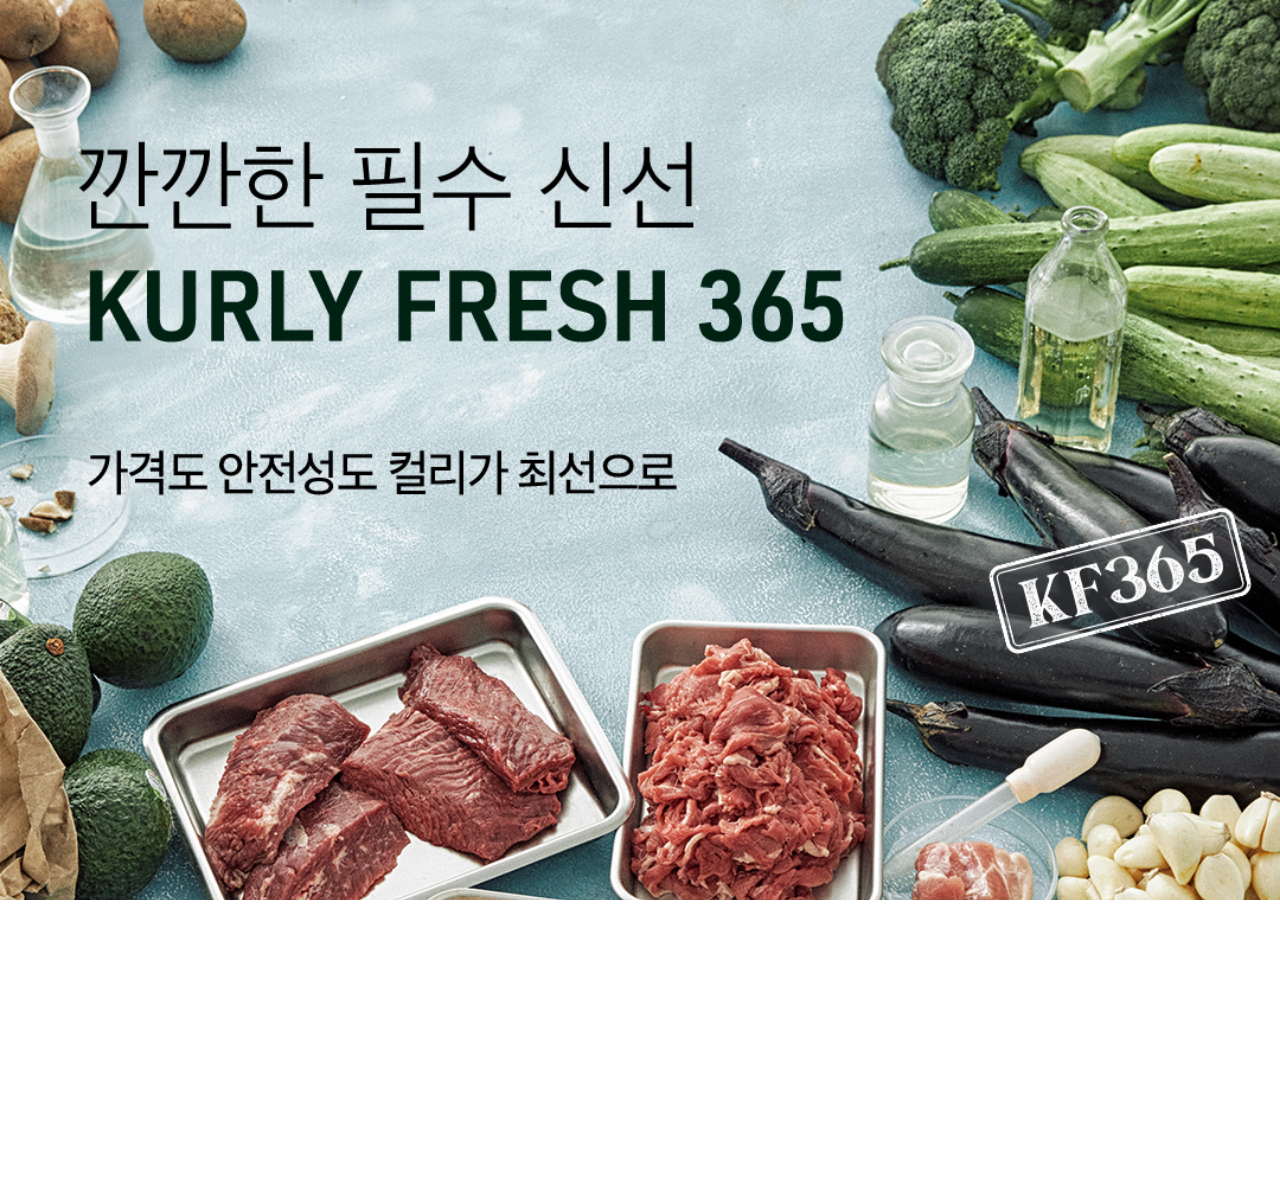
<file: inPage/Kurly/popup.html>
<!DOCTYPE html>
<html lang="ko">
<head>
    <meta charset="UTF-8">
    <meta name="viewport" content="width=device-width, initial-scale=1.0">
    <title>마켓컬리 팝업창</title>

    <link href='./css/reset.css' rel='stylesheet'>

    <style>
        .popupWrap { width: 100%; }
        .popupWrap form { width: 100%; }
        .popupWrap form .popupImage { width: 100%; }
        .popupWrap form .popupImage img { width: 100%; }
        .popupWrap form .popupFooter { width: auto; padding:0 10px; background-color: #f9f9f9; height: 30px; }
        .popupWrap form .popupFooter span { display: inline-block; line-height: 30px; float: left; height:30px; font-size: 13px; color:#555; }
        .popupWrap form .popupFooter span input[type='checkbox'] { margin-top:7px; border-radius: 2px; border:1px solid #999; display: inline-block; width: 16px; height:16px; outline: 0; }
        .popupWrap form .popupFooter span input[type='checkbox']:checked { overflow: hidden; background:url(./images/ico_checkbox_checked.png) no-repeat 50% 50%; border:1px solid #5f0081; background-size: 16px 16px; }
        .popupWrap form .popupFooter span input[type='checkbox']:focus { outline: 0; }
        .popupWrap form .popupFooter a { float:right; display: inline-block; height: 30px; line-height: 30px; color:#555; outline: 0; }
        .popupWrap form .popupFooter a:hover { color:#000; }
    </style>

    <script>

        //쿠키설정 함수
        function setCookie( name, value, expiredays ){  //쿠키 매개변수
            //날짜 객체
            var toDay = new Date(); //GMT(표준시)

                //alert( toDay ); //오늘날짜와 현재시간
                //alert( toDay.getDate() );   //2
                //셋팅날짜 = 2(날짜만) + 1(expiredays);
                //날짜가 더해져서 새로운 날짜로 변경
                toDay.setDate( toDay.getDate() + expiredays );
                //alert( toDay ); //오늘날짜와 현재시간

                //변경된 날짜를 웹 브라우저의 메모리 쿠키에 저장된다.
                document.cookie = name + '=' + value + '; path=/; expires=' + toDay.toGMTString() + ';'

        }

        //닫기 하면 쿠키 설정 하고 닫는다.
        function closeFn(){
            //체크박스가 체크(true)되면 쿠키설정
            if( popupForm.closeCheck.checked ){ //체크박스 체크여부 참(true)이면
                //setCookie('popup_2020_09_02','no','만료일(expire day)은 오늘부터 + 1일');    //체크가 되는 경우만 쿠키설정 함수 호출 실행
                setCookie('popup_2020_09_02', 'no', 1); //쿠키의 아규먼트(전달인자)
            }
            window.close(); //팝업창 닫기(체크가 되는 경우와 안된 경우 모두 닫기)
        }

    </script>

</head>
<body>
    <div class='popupWrap'>
        <form name='popupForm'>
            <div class='popupImage'>
                <img src='./images/main1_slide03.jpg' alt=''>
            </div>
            <div class='popupFooter fixedclear'>
                <span>
                    <input type='checkbox' name='closeCheck' id='closeCheck' value='1'>
                    <label for='closeCheck'>오늘 하루동안 열리지 않음.</label>
                </span>
                <a href='javascript:' onclick='closeFn();'>닫기</a>
            </div>
        </form>
    </div>
</body>
</html>
</file>
